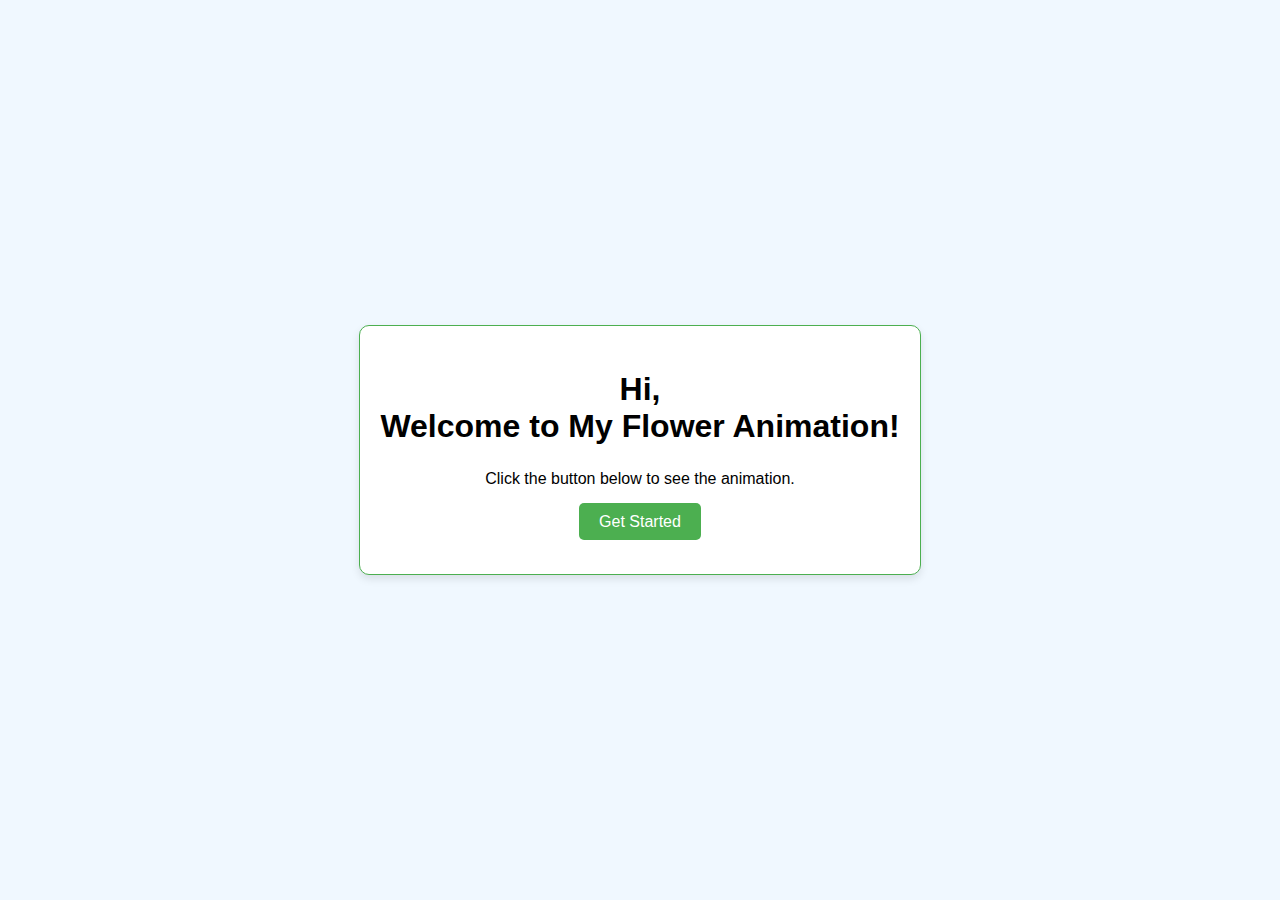
<file: index.html>
<!DOCTYPE html>
<html lang="en">
<head>
    <meta charset="UTF-8">
    <meta name="viewport" content="width=device-width, initial-scale=1.0">
    <title>Welcome</title>
    <link rel="stylesheet" href="flower.css"> <!-- Link to your CSS file -->
</head>
<body>
    <div class="welcome-container">
      <div style="margin-top: 25px; margin-bottom: 25px;">
        <h1 style="margin-top: 25px; margin-bottom: 25px;">Hi,<br/>Welcome to My Flower Animation!</h1>
        <p style="margin-top: 25px; margin-bottom: 25px;">Click the button below to see the animation.</p>
      </div>
        <a href="flower.html" style="margin-top: 25px; margin-bottom: 25px;" class="start-button">Get Started</a>
    </div>
</body>
</html>
</file>
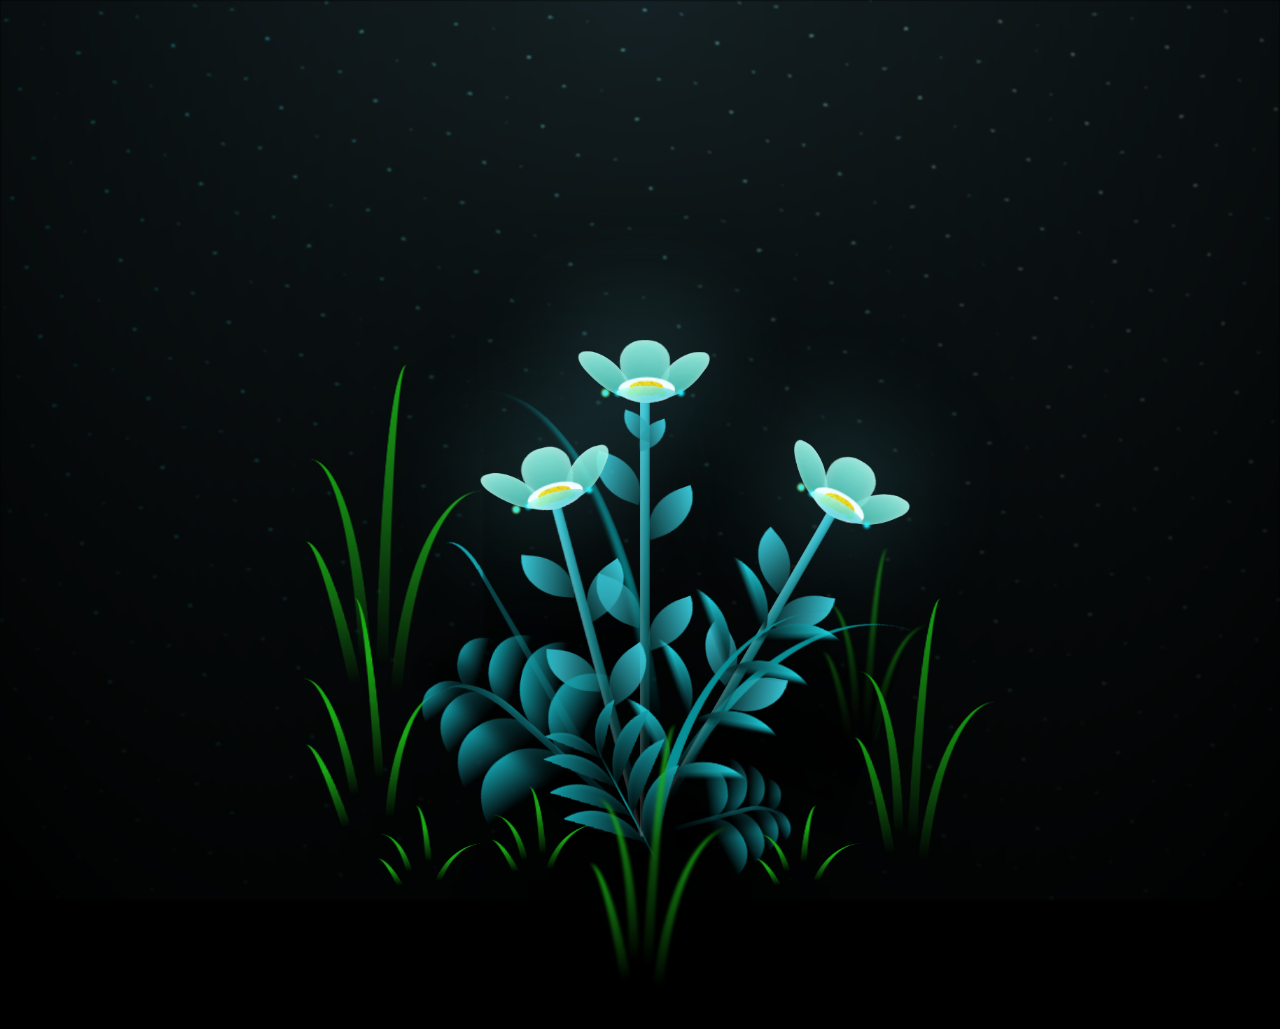
<file: flower.html>
<!DOCTYPE html>
<html lang="en">
<head>
    <meta charset="UTF-8">
    <meta http-equiv="X-UA-Compatible" content="IE=edge">
    <meta name="viewport" content="width=device-width, initial-scale=1.0">
    <link rel="stylesheet" href="style.css">
    <script src="main.js" type="text/javascript"></script><title>Flowers</title>
</head>
    
  
<body class="not-loaded">
  <div class="night"></div>
  <div class="flowers">
    <div class="flower flower--1">
      <div class="flower__leafs flower__leafs--1">
        <div class="flower__leaf flower__leaf--1"></div>
        <div class="flower__leaf flower__leaf--2"></div>
        <div class="flower__leaf flower__leaf--3"></div>
        <div class="flower__leaf flower__leaf--4"></div>
        

        <div class="flower__white-circle"></div>

        <div class="flower__light flower__light--1"></div>
        <div class="flower__light flower__light--2"></div>
        <div class="flower__light flower__light--3"></div>
        <div class="flower__light flower__light--4"></div>
        <div class="flower__light flower__light--5"></div>
        <div class="flower__light flower__light--6"></div>
        <div class="flower__light flower__light--7"></div>
        <div class="flower__light flower__light--8"></div>

      </div>
      <div class="flower__line">
        <div class="flower__line__leaf flower__line__leaf--1"></div>
        <div class="flower__line__leaf flower__line__leaf--2"></div>
        <div class="flower__line__leaf flower__line__leaf--3"></div>
        <div class="flower__line__leaf flower__line__leaf--4"></div>
        <div class="flower__line__leaf flower__line__leaf--5"></div>
        <div class="flower__line__leaf flower__line__leaf--6"></div>
      </div>
    </div>

    <div class="flower flower--2">
      <div class="flower__leafs flower__leafs--2">
        <div class="flower__leaf flower__leaf--1"></div>
        <div class="flower__leaf flower__leaf--2"></div>
        <div class="flower__leaf flower__leaf--3"></div>
        <div class="flower__leaf flower__leaf--4"></div>
        <div class="flower__white-circle"></div>

        <div class="flower__light flower__light--1"></div>
        <div class="flower__light flower__light--2"></div>
        <div class="flower__light flower__light--3"></div>
        <div class="flower__light flower__light--4"></div>
        <div class="flower__light flower__light--5"></div>
        <div class="flower__light flower__light--6"></div>
        <div class="flower__light flower__light--7"></div>
        <div class="flower__light flower__light--8"></div>

      </div>
      <div class="flower__line">
        <div class="flower__line__leaf flower__line__leaf--1"></div>
        <div class="flower__line__leaf flower__line__leaf--2"></div>
        <div class="flower__line__leaf flower__line__leaf--3"></div>
        <div class="flower__line__leaf flower__line__leaf--4"></div>
      </div>
    </div>

    <div class="flower flower--3">
      <div class="flower__leafs flower__leafs--3">
        <div class="flower__leaf flower__leaf--1"></div>
        <div class="flower__leaf flower__leaf--2"></div>
        <div class="flower__leaf flower__leaf--3"></div>
        <div class="flower__leaf flower__leaf--4"></div>
        <div class="flower__white-circle"></div>

        <div class="flower__light flower__light--1"></div>
        <div class="flower__light flower__light--2"></div>
        <div class="flower__light flower__light--3"></div>
        <div class="flower__light flower__light--4"></div>
        <div class="flower__light flower__light--5"></div>
        <div class="flower__light flower__light--6"></div>
        <div class="flower__light flower__light--7"></div>
        <div class="flower__light flower__light--8"></div>

      </div>
      <div class="flower__line">
        <div class="flower__line__leaf flower__line__leaf--1"></div>
        <div class="flower__line__leaf flower__line__leaf--2"></div>
        <div class="flower__line__leaf flower__line__leaf--3"></div>
        <div class="flower__line__leaf flower__line__leaf--4"></div>
      </div>
    </div>

    <div class="grow-ans" style="--d:1.2s">
      <div class="flower__g-long">
        <div class="flower__g-long__top"></div>
        <div class="flower__g-long__bottom"></div>
      </div>
    </div>

    <div class="growing-grass">
      <div class="flower__grass flower__grass--1">
        <div class="flower__grass--top"></div>
        <div class="flower__grass--bottom"></div>
        <div class="flower__grass__leaf flower__grass__leaf--1"></div>
        <div class="flower__grass__leaf flower__grass__leaf--2"></div>
        <div class="flower__grass__leaf flower__grass__leaf--3"></div>
        <div class="flower__grass__leaf flower__grass__leaf--4"></div>
        <div class="flower__grass__leaf flower__grass__leaf--5"></div>
        <div class="flower__grass__leaf flower__grass__leaf--6"></div>
        <div class="flower__grass__leaf flower__grass__leaf--7"></div>
        <div class="flower__grass__leaf flower__grass__leaf--8"></div>
        <div class="flower__grass__overlay"></div>
      </div>
    </div>

    <div class="growing-grass">
      <div class="flower__grass flower__grass--2">
        <div class="flower__grass--top"></div>
        <div class="flower__grass--bottom"></div>
        <div class="flower__grass__leaf flower__grass__leaf--1"></div>
        <div class="flower__grass__leaf flower__grass__leaf--2"></div>
        <div class="flower__grass__leaf flower__grass__leaf--3"></div>
        <div class="flower__grass__leaf flower__grass__leaf--4"></div>
        <div class="flower__grass__leaf flower__grass__leaf--5"></div>
        <div class="flower__grass__leaf flower__grass__leaf--6"></div>
        <div class="flower__grass__leaf flower__grass__leaf--7"></div>
        <div class="flower__grass__leaf flower__grass__leaf--8"></div>
        <div class="flower__grass__overlay"></div>
      </div>
    </div>

    <div class="grow-ans" style="--d:2.4s">
      <div class="flower__g-right flower__g-right--1">
        <div class="leaf"></div>
      </div>
    </div>

    <div class="grow-ans" style="--d:2.8s">
      <div class="flower__g-right flower__g-right--2">
        <div class="leaf"></div>
      </div>
    </div>

    <div class="grow-ans" style="--d:2.8s">
      <div class="flower__g-front">
        <div class="flower__g-front__leaf-wrapper flower__g-front__leaf-wrapper--1">
          <div class="flower__g-front__leaf"></div>
        </div>
        <div class="flower__g-front__leaf-wrapper flower__g-front__leaf-wrapper--2">
          <div class="flower__g-front__leaf"></div>
        </div>
        <div class="flower__g-front__leaf-wrapper flower__g-front__leaf-wrapper--3">
          <div class="flower__g-front__leaf"></div>
        </div>
        <div class="flower__g-front__leaf-wrapper flower__g-front__leaf-wrapper--4">
          <div class="flower__g-front__leaf"></div>
        </div>
        <div class="flower__g-front__leaf-wrapper flower__g-front__leaf-wrapper--5">
          <div class="flower__g-front__leaf"></div>
        </div>
        <div class="flower__g-front__leaf-wrapper flower__g-front__leaf-wrapper--6">
          <div class="flower__g-front__leaf"></div>
        </div>
        <div class="flower__g-front__leaf-wrapper flower__g-front__leaf-wrapper--7">
          <div class="flower__g-front__leaf"></div>
        </div>
        <div class="flower__g-front__leaf-wrapper flower__g-front__leaf-wrapper--8">
          <div class="flower__g-front__leaf"></div>
        </div>
        <div class="flower__g-front__line"></div>
      </div>
    </div>

    <div class="grow-ans" style="--d:3.2s">
      <div class="flower__g-fr">
        <div class="leaf"></div>
        <div class="flower__g-fr__leaf flower__g-fr__leaf--1"></div>
        <div class="flower__g-fr__leaf flower__g-fr__leaf--2"></div>
        <div class="flower__g-fr__leaf flower__g-fr__leaf--3"></div>
        <div class="flower__g-fr__leaf flower__g-fr__leaf--4"></div>
        <div class="flower__g-fr__leaf flower__g-fr__leaf--5"></div>
        <div class="flower__g-fr__leaf flower__g-fr__leaf--6"></div>
        <div class="flower__g-fr__leaf flower__g-fr__leaf--7"></div>
        <div class="flower__g-fr__leaf flower__g-fr__leaf--8"></div>
      </div>
    </div>

    <div class="long-g long-g--0">
      <div class="grow-ans" style="--d:3s">
        <div class="leaf leaf--0"></div>
      </div>
      <div class="grow-ans" style="--d:2.2s">
        <div class="leaf leaf--1"></div>
      </div>
      <div class="grow-ans" style="--d:3.4s">
        <div class="leaf leaf--2"></div>
      </div>
      <div class="grow-ans" style="--d:3.6s">
        <div class="leaf leaf--3"></div>
      </div>
    </div>

    <div class="long-g long-g--1">
      <div class="grow-ans" style="--d:3.6s">
        <div class="leaf leaf--0"></div>
      </div>
      <div class="grow-ans" style="--d:3.8s">
        <div class="leaf leaf--1"></div>
      </div>
      <div class="grow-ans" style="--d:4s">
        <div class="leaf leaf--2"></div>
      </div>
      <div class="grow-ans" style="--d:4.2s">
        <div class="leaf leaf--3"></div>
      </div>
    </div>

    <div class="long-g long-g--2">
      <div class="grow-ans" style="--d:4s">
        <div class="leaf leaf--0"></div>
      </div>
      <div class="grow-ans" style="--d:4.2s">
        <div class="leaf leaf--1"></div>
      </div>
      <div class="grow-ans" style="--d:4.4s">
        <div class="leaf leaf--2"></div>
      </div>
      <div class="grow-ans" style="--d:4.6s">
        <div class="leaf leaf--3"></div>
      </div>
    </div>

    <div class="long-g long-g--3">
      <div class="grow-ans" style="--d:4s">
        <div class="leaf leaf--0"></div>
      </div>
      <div class="grow-ans" style="--d:4.2s">
        <div class="leaf leaf--1"></div>
      </div>
      <div class="grow-ans" style="--d:3s">
        <div class="leaf leaf--2"></div>
      </div>
      <div class="grow-ans" style="--d:3.6s">
        <div class="leaf leaf--3"></div>
      </div>
    </div>

    <div class="long-g long-g--4">
      <div class="grow-ans" style="--d:4s">
        <div class="leaf leaf--0"></div>
      </div>
      <div class="grow-ans" style="--d:4.2s">
        <div class="leaf leaf--1"></div>
      </div>
      <div class="grow-ans" style="--d:3s">
        <div class="leaf leaf--2"></div>
      </div>
      <div class="grow-ans" style="--d:3.6s">
        <div class="leaf leaf--3"></div>
      </div>
    </div>

    <div class="long-g long-g--5">
      <div class="grow-ans" style="--d:4s">
        <div class="leaf leaf--0"></div>
      </div>
      <div class="grow-ans" style="--d:4.2s">
        <div class="leaf leaf--1"></div>
      </div>
      <div class="grow-ans" style="--d:3s">
        <div class="leaf leaf--2"></div>
      </div>
      <div class="grow-ans" style="--d:3.6s">
        <div class="leaf leaf--3"></div>
      </div>
    </div>

    <div class="long-g long-g--6">
      <div class="grow-ans" style="--d:4.2s">
        <div class="leaf leaf--0"></div>
      </div>
      <div class="grow-ans" style="--d:4.4s">
        <div class="leaf leaf--1"></div>
      </div>
      <div class="grow-ans" style="--d:4.6s">
        <div class="leaf leaf--2"></div>
      </div>
      <div class="grow-ans" style="--d:4.8s">
        <div class="leaf leaf--3"></div>
      </div>
    </div>

    <div class="long-g long-g--7">
      <div class="grow-ans" style="--d:3s">
        <div class="leaf leaf--0"></div>
      </div>
      <div class="grow-ans" style="--d:3.2s">
        <div class="leaf leaf--1"></div>
      </div>
      <div class="grow-ans" style="--d:3.5s">
        <div class="leaf leaf--2"></div>
      </div>
      <div class="grow-ans" style="--d:3.6s">
        <div class="leaf leaf--3"></div>
      </div>
    </div>
  </div>
  <script src="main.js"></script>
</body>

</html>
</html>
</file>
<file: flower.css>
* {
    margin: 0;
    padding: 0;
    box-sizing: border-box;
}

body {
    display: flex;
    justify-content: center;
    align-items: center;
    height: 100vh;
    background-color: #f0f8ff;
    font-family: Arial, sans-serif;
    text-align: center;
}

.welcome-container {
    border: 1px solid #4CAF50;
    padding: 20px;
    border-radius: 10px;
    background-color: white;
    box-shadow: 0 4px 8px rgba(0, 0, 0, 0.1);
    height: 250px;
}

.start-button {
    padding: 10px 20px;
    background-color: #4CAF50;
    color: white;
    text-decoration: none;
    border-radius: 5px;
    margin-bottom: 10px;
}

.start-button:hover {
    background-color: #45a049;
}
</file>
<file: style.css>
*,
*::after,
*::before {
  padding: 0;
  margin: 0;
  box-sizing: border-box;
}

:root {
  --dark-color: #000;
}

body {
  display: flex;
  align-items: flex-end;
  justify-content: center;
  min-height: 100vh;
  background-color: var(--dark-color);
  overflow: hidden;
  perspective: 1000px;
}

.night {
  position: fixed;
  left: 50%;
  top: 0;
  transform: translateX(-50%);
  width: 100%;
  height: 100%;
  filter: blur(0.1vmin);
  background-image: radial-gradient(ellipse at top, transparent 0%, var(--dark-color)), radial-gradient(ellipse at bottom, var(--dark-color), rgba(145, 233, 255, 0.2)), repeating-linear-gradient(220deg, black 0px, black 19px, transparent 19px, transparent 22px), repeating-linear-gradient(189deg, black 0px, black 19px, transparent 19px, transparent 22px), repeating-linear-gradient(148deg, black 0px, black 19px, transparent 19px, transparent 22px), linear-gradient(90deg, #00fffa, #f0f0f0);
}

.flowers {
  position: relative;
  transform: scale(0.7);
}

.flower {
  position: absolute;
  bottom: 10vmin;
  transform-origin: bottom center;
  z-index: 10;
  --fl-speed: 0.8s;
}
.flower--1 {
  animation: moving-flower-1 4s linear infinite;
}
.flower--1 .flower__line {
  height: 70vmin;
  animation-delay: 0.3s;
}
.flower--1 .flower__line__leaf--1 {
  animation: blooming-leaf-right var(--fl-speed) 1.6s backwards;
}
.flower--1 .flower__line__leaf--2 {
  animation: blooming-leaf-right var(--fl-speed) 1.4s backwards;
}
.flower--1 .flower__line__leaf--3 {
  animation: blooming-leaf-left var(--fl-speed) 1.2s backwards;
}
.flower--1 .flower__line__leaf--4 {
  animation: blooming-leaf-left var(--fl-speed) 1s backwards;
}
.flower--1 .flower__line__leaf--5 {
  animation: blooming-leaf-right var(--fl-speed) 1.8s backwards;
}
.flower--1 .flower__line__leaf--6 {
  animation: blooming-leaf-left var(--fl-speed) 2s backwards;
}
.flower--2 {
  left: 50%;
  transform: rotate(30deg);
  animation: moving-flower-2 4s linear infinite;
}
.flower--2 .flower__line {
  height: 60vmin;
  animation-delay: 0.8s;
}
.flower--2 .flower__line__leaf--1 {
  animation: blooming-leaf-right var(--fl-speed) 1.9s backwards;
}
.flower--2 .flower__line__leaf--2 {
  animation: blooming-leaf-right var(--fl-speed) 1.7s backwards;
}
.flower--2 .flower__line__leaf--3 {
  animation: blooming-leaf-left var(--fl-speed) 1.5s backwards;
}
.flower--2 .flower__line__leaf--4 {
  animation: blooming-leaf-left var(--fl-speed) 1.3s backwards;
}
.flower--3 {
  left: 50%;
  transform: rotate(-15deg);
  animation: moving-flower-3 4s linear infinite;
}
.flower--3 .flower__line {
  animation-delay: 0.9s;
}
.flower--3 .flower__line__leaf--1 {
  animation: blooming-leaf-right var(--fl-speed) 2.5s backwards;
}
.flower--3 .flower__line__leaf--2 {
  animation: blooming-leaf-right var(--fl-speed) 2.3s backwards;
}
.flower--3 .flower__line__leaf--3 {
  animation: blooming-leaf-left var(--fl-speed) 2.1s backwards;
}
.flower--3 .flower__line__leaf--4 {
  animation: blooming-leaf-left var(--fl-speed) 1.9s backwards;
}
.flower__leafs {
  position: relative;
  animation: blooming-flower 2s backwards;
}
.flower__leafs--1 {
  animation-delay: 1.1s;
}
.flower__leafs--2 {
  animation-delay: 1.4s;
}
.flower__leafs--3 {
  animation-delay: 1.7s;
}
.flower__leafs::after {
  content: "";
  position: absolute;
  left: 0;
  top: 0;
  transform: translate(-50%, -100%);
  width: 8vmin;
  height: 8vmin;
  background-color: #6bf0ff;
  filter: blur(10vmin);
}
.flower__leaf {
  position: absolute;
  bottom: 0;
  left: 50%;
  width: 8vmin;
  height: 11vmin;
  border-radius: 51% 49% 47% 53%/44% 45% 55% 69%;
  background-color: #65e6cc;
  background-image: linear-gradient(to top, #40bbab, #a7ffee);
  transform-origin: bottom center;
  opacity: 0.9;
  box-shadow: inset 0 0 2vmin rgba(255, 255, 255, 0.5);
}
.flower__leaf--1 {
  transform: translate(-10%, 1%) rotateY(40deg) rotateX(-50deg);
}
.flower__leaf--2 {
  transform: translate(-50%, -4%) rotateX(40deg);
}
.flower__leaf--3 {
  transform: translate(-90%, 0%) rotateY(45deg) rotateX(50deg);
}
.flower__leaf--4 {
  width: 8vmin;
  height: 8vmin;
  transform-origin: bottom left;
  border-radius: 4vmin 10vmin 4vmin 4vmin;
  transform: translate(0%, 18%) rotateX(70deg) rotate(-43deg);
  background-image: linear-gradient(to top, #39c6d6, #a7ffee);
  z-index: 1;
  opacity: 0.8;
}
.flower__white-circle {
  position: absolute;
  left: -3.5vmin;
  top: -3vmin;
  width: 9vmin;
  height: 4vmin;
  border-radius: 50%;
  background-color: #fff;
}
.flower__white-circle::after {
  content: "";
  position: absolute;
  left: 50%;
  top: 45%;
  transform: translate(-50%, -50%);
  width: 60%;
  height: 60%;
  border-radius: inherit;
  background-image: repeating-linear-gradient(135deg, rgba(0, 0, 0, 0.03) 0px, rgba(0, 0, 0, 0.03) 1px, transparent 1px, transparent 12px), repeating-linear-gradient(45deg, rgba(0, 0, 0, 0.03) 0px, rgba(0, 0, 0, 0.03) 1px, transparent 1px, transparent 12px), repeating-linear-gradient(67.5deg, rgba(0, 0, 0, 0.03) 0px, rgba(0, 0, 0, 0.03) 1px, transparent 1px, transparent 12px), repeating-linear-gradient(135deg, rgba(0, 0, 0, 0.03) 0px, rgba(0, 0, 0, 0.03) 1px, transparent 1px, transparent 12px), repeating-linear-gradient(45deg, rgba(0, 0, 0, 0.03) 0px, rgba(0, 0, 0, 0.03) 1px, transparent 1px, transparent 12px), repeating-linear-gradient(112.5deg, rgba(0, 0, 0, 0.03) 0px, rgba(0, 0, 0, 0.03) 1px, transparent 1px, transparent 12px), repeating-linear-gradient(112.5deg, rgba(0, 0, 0, 0.03) 0px, rgba(0, 0, 0, 0.03) 1px, transparent 1px, transparent 12px), repeating-linear-gradient(45deg, rgba(0, 0, 0, 0.03) 0px, rgba(0, 0, 0, 0.03) 1px, transparent 1px, transparent 12px), repeating-linear-gradient(22.5deg, rgba(0, 0, 0, 0.03) 0px, rgba(0, 0, 0, 0.03) 1px, transparent 1px, transparent 12px), repeating-linear-gradient(45deg, rgba(0, 0, 0, 0.03) 0px, rgba(0, 0, 0, 0.03) 1px, transparent 1px, transparent 12px), repeating-linear-gradient(22.5deg, rgba(0, 0, 0, 0.03) 0px, rgba(0, 0, 0, 0.03) 1px, transparent 1px, transparent 12px), repeating-linear-gradient(135deg, rgba(0, 0, 0, 0.03) 0px, rgba(0, 0, 0, 0.03) 1px, transparent 1px, transparent 12px), repeating-linear-gradient(157.5deg, rgba(0, 0, 0, 0.03) 0px, rgba(0, 0, 0, 0.03) 1px, transparent 1px, transparent 12px), repeating-linear-gradient(67.5deg, rgba(0, 0, 0, 0.03) 0px, rgba(0, 0, 0, 0.03) 1px, transparent 1px, transparent 12px), repeating-linear-gradient(67.5deg, rgba(0, 0, 0, 0.03) 0px, rgba(0, 0, 0, 0.03) 1px, transparent 1px, transparent 12px), linear-gradient(90deg, #ffeb12, #ffce00);
}
.flower__line {
  height: 55vmin;
  width: 1.5vmin;
  background-image: linear-gradient(to left, rgba(0, 0, 0, 0.2), transparent, rgba(255, 255, 255, 0.2)), linear-gradient(to top, transparent 10%, #14757a, #39c6d6);
  box-shadow: inset 0 0 2px rgba(0, 0, 0, 0.5);
  animation: grow-flower-tree 4s backwards;
}
.flower__line__leaf {
  --w: 7vmin;
  --h: calc(var(--w) + 2vmin);
  position: absolute;
  top: 20%;
  left: 90%;
  width: var(--w);
  height: var(--h);
  border-top-right-radius: var(--h);
  border-bottom-left-radius: var(--h);
  background-image: linear-gradient(to top, rgba(20, 117, 122, 0.4), #39c6d6);
}
.flower__line__leaf--1 {
  transform: rotate(70deg) rotateY(30deg);
}
.flower__line__leaf--2 {
  top: 45%;
  transform: rotate(70deg) rotateY(30deg);
}
.flower__line__leaf--3, .flower__line__leaf--4, .flower__line__leaf--6 {
  border-top-right-radius: 0;
  border-bottom-left-radius: 0;
  border-top-left-radius: var(--h);
  border-bottom-right-radius: var(--h);
  left: -460%;
  top: 12%;
  transform: rotate(-70deg) rotateY(30deg);
}
.flower__line__leaf--4 {
  top: 40%;
}
.flower__line__leaf--5 {
  top: 0;
  transform-origin: left;
  transform: rotate(70deg) rotateY(30deg) scale(0.6);
}
.flower__line__leaf--6 {
  top: -2%;
  left: -450%;
  transform-origin: right;
  transform: rotate(-70deg) rotateY(30deg) scale(0.6);
}
.flower__light {
  position: absolute;
  bottom: 0vmin;
  width: 1vmin;
  height: 1vmin;
  background-color: #fffb00;
  border-radius: 50%;
  filter: blur(0.2vmin);
  animation: light-ans 4s linear infinite backwards;
}
.flower__light:nth-child(odd) {
  background-color: #23f0ff;
}
.flower__light--1 {
  left: -2vmin;
  animation-delay: 1s;
}
.flower__light--2 {
  left: 3vmin;
  animation-delay: 0.5s;
}
.flower__light--3 {
  left: -6vmin;
  animation-delay: 0.3s;
}
.flower__light--4 {
  left: 6vmin;
  animation-delay: 0.9s;
}
.flower__light--5 {
  left: -1vmin;
  animation-delay: 1.5s;
}
.flower__light--6 {
  left: -4vmin;
  animation-delay: 3s;
}
.flower__light--7 {
  left: 3vmin;
  animation-delay: 2s;
}
.flower__light--8 {
  left: -6vmin;
  animation-delay: 3.5s;
}
.flower__grass {
  --c: #159faa;
  --line-w: 1.5vmin;
  position: absolute;
  bottom: 12vmin;
  left: -7vmin;
  display: flex;
  flex-direction: column;
  align-items: flex-end;
  z-index: 20;
  transform-origin: bottom center;
  transform: rotate(-48deg) rotateY(40deg);
}
.flower__grass--1 {
  animation: moving-grass 2s linear infinite;
}
.flower__grass--2 {
  left: 2vmin;
  bottom: 10vmin;
  transform: scale(0.5) rotate(75deg) rotateX(10deg) rotateY(-200deg);
  opacity: 0.8;
  z-index: 0;
  animation: moving-grass--2 1.5s linear infinite;
}
.flower__grass--top {
  width: 7vmin;
  height: 10vmin;
  border-top-right-radius: 100%;
  border-right: var(--line-w) solid var(--c);
  transform-origin: bottom center;
  transform: rotate(-2deg);
}
.flower__grass--bottom {
  margin-top: -2px;
  width: var(--line-w);
  height: 25vmin;
  background-image: linear-gradient(to top, transparent, var(--c));
}
.flower__grass__leaf {
  --size: 10vmin;
  position: absolute;
  width: calc(var(--size) * 2.1);
  height: var(--size);
  border-top-left-radius: var(--size);
  border-top-right-radius: var(--size);
  background-image: linear-gradient(to top, transparent, transparent 30%, var(--c));
  z-index: 100;
}
.flower__grass__leaf--1 {
  top: -6%;
  left: 30%;
  --size: 6vmin;
  transform: rotate(-20deg);
  animation: growing-grass-ans--1 2s 2.6s backwards;
}
@keyframes growing-grass-ans--1 {
  0% {
    transform-origin: bottom left;
    transform: rotate(-20deg) scale(0);
  }
}
.flower__grass__leaf--2 {
  top: -5%;
  left: -110%;
  --size: 6vmin;
  transform: rotate(10deg);
  animation: growing-grass-ans--2 2s 2.4s linear backwards;
}
@keyframes growing-grass-ans--2 {
  0% {
    transform-origin: bottom right;
    transform: rotate(10deg) scale(0);
  }
}
.flower__grass__leaf--3 {
  top: 5%;
  left: 60%;
  --size: 8vmin;
  transform: rotate(-18deg) rotateX(-20deg);
  animation: growing-grass-ans--3 2s 2.2s linear backwards;
}
@keyframes growing-grass-ans--3 {
  0% {
    transform-origin: bottom left;
    transform: rotate(-18deg) rotateX(-20deg) scale(0);
  }
}
.flower__grass__leaf--4 {
  top: 6%;
  left: -135%;
  --size: 8vmin;
  transform: rotate(2deg);
  animation: growing-grass-ans--4 2s 2s linear backwards;
}
@keyframes growing-grass-ans--4 {
  0% {
    transform-origin: bottom right;
    transform: rotate(2deg) scale(0);
  }
}
.flower__grass__leaf--5 {
  top: 20%;
  left: 60%;
  --size: 10vmin;
  transform: rotate(-24deg) rotateX(-20deg);
  animation: growing-grass-ans--5 2s 1.8s linear backwards;
}
@keyframes growing-grass-ans--5 {
  0% {
    transform-origin: bottom left;
    transform: rotate(-24deg) rotateX(-20deg) scale(0);
  }
}
.flower__grass__leaf--6 {
  top: 22%;
  left: -180%;
  --size: 10vmin;
  transform: rotate(10deg);
  animation: growing-grass-ans--6 2s 1.6s linear backwards;
}
@keyframes growing-grass-ans--6 {
  0% {
    transform-origin: bottom right;
    transform: rotate(10deg) scale(0);
  }
}
.flower__grass__leaf--7 {
  top: 39%;
  left: 70%;
  --size: 10vmin;
  transform: rotate(-10deg);
  animation: growing-grass-ans--7 2s 1.4s linear backwards;
}
@keyframes growing-grass-ans--7 {
  0% {
    transform-origin: bottom left;
    transform: rotate(-10deg) scale(0);
  }
}
.flower__grass__leaf--8 {
  top: 40%;
  left: -215%;
  --size: 11vmin;
  transform: rotate(10deg);
  animation: growing-grass-ans--8 2s 1.2s linear backwards;
}
@keyframes growing-grass-ans--8 {
  0% {
    transform-origin: bottom right;
    transform: rotate(10deg) scale(0);
  }
}
.flower__grass__overlay {
  position: absolute;
  top: -10%;
  right: 0%;
  width: 100%;
  height: 100%;
  background-color: rgba(0, 0, 0, 0.6);
  filter: blur(1.5vmin);
  z-index: 100;
}
.flower__g-long {
  --w: 2vmin;
  --h: 6vmin;
  --c: #159faa;
  position: absolute;
  bottom: 10vmin;
  left: -3vmin;
  transform-origin: bottom center;
  transform: rotate(-30deg) rotateY(-20deg);
  display: flex;
  flex-direction: column;
  align-items: flex-end;
  animation: flower-g-long-ans 3s linear infinite;
}
@keyframes flower-g-long-ans {
  0%, 100% {
    transform: rotate(-30deg) rotateY(-20deg);
  }
  50% {
    transform: rotate(-32deg) rotateY(-20deg);
  }
}
.flower__g-long__top {
  top: calc(var(--h) * -1);
  width: calc(var(--w) + 1vmin);
  height: var(--h);
  border-top-right-radius: 100%;
  border-right: 0.7vmin solid var(--c);
  transform: translate(-0.7vmin, 1vmin);
}
.flower__g-long__bottom {
  width: var(--w);
  height: 50vmin;
  transform-origin: bottom center;
  background-image: linear-gradient(to top, transparent 30%, var(--c));
  box-shadow: inset 0 0 2px rgba(0, 0, 0, 0.5);
  clip-path: polygon(35% 0, 65% 1%, 100% 100%, 0% 100%);
}
.flower__g-right {
  position: absolute;
  bottom: 6vmin;
  left: -2vmin;
  transform-origin: bottom left;
  transform: rotate(20deg);
}
.flower__g-right .leaf {
  width: 30vmin;
  height: 50vmin;
  border-top-left-radius: 100%;
  border-left: 2vmin solid #079097;
  background-image: linear-gradient(to bottom, transparent, var(--dark-color) 60%);
  mask-image: linear-gradient(to top, transparent 30%, #079097 60%);
}
.flower__g-right--1 {
  animation: flower-g-right-ans 2.5s linear infinite;
}
.flower__g-right--2 {
  left: 5vmin;
  transform: rotateY(-180deg);
  animation: flower-g-right-ans--2 3s linear infinite;
}
.flower__g-right--2 .leaf {
  height: 75vmin;
  filter: blur(0.3vmin);
  opacity: 0.8;
}
@keyframes flower-g-right-ans {
  0%, 100% {
    transform: rotate(20deg);
  }
  50% {
    transform: rotate(24deg) rotateX(-20deg);
  }
}
@keyframes flower-g-right-ans--2 {
  0%, 100% {
    transform: rotateY(-180deg) rotate(0deg) rotateX(-20deg);
  }
  50% {
    transform: rotateY(-180deg) rotate(6deg) rotateX(-20deg);
  }
}
.flower__g-front {
  position: absolute;
  bottom: 6vmin;
  left: 2.5vmin;
  z-index: 100;
  transform-origin: bottom center;
  transform: rotate(-28deg) rotateY(30deg) scale(1.04);
  animation: flower__g-front-ans 2s linear infinite;
}
@keyframes flower__g-front-ans {
  0%, 100% {
    transform: rotate(-28deg) rotateY(30deg) scale(1.04);
  }
  50% {
    transform: rotate(-35deg) rotateY(40deg) scale(1.04);
  }
}
.flower__g-front__line {
  width: 0.3vmin;
  height: 20vmin;
  background-image: linear-gradient(to top, transparent, #079097, transparent 100%);
  position: relative;
}
.flower__g-front__leaf-wrapper {
  position: absolute;
  top: 0;
  left: 0;
  transform-origin: bottom left;
  transform: rotate(10deg);
}
.flower__g-front__leaf-wrapper:nth-child(even) {
  left: 0vmin;
  transform: rotateY(-180deg) rotate(5deg);
  animation: flower__g-front__leaf-left-ans 1s ease-in backwards;
}
.flower__g-front__leaf-wrapper:nth-child(odd) {
  animation: flower__g-front__leaf-ans 1s ease-in backwards;
}
.flower__g-front__leaf-wrapper--1 {
  top: -8vmin;
  transform: scale(0.7);
  animation: flower__g-front__leaf-ans 1s 5.5s ease-in backwards !important;
}
.flower__g-front__leaf-wrapper--2 {
  top: -8vmin;
  transform: rotateY(-180deg) scale(0.7) !important;
  animation: flower__g-front__leaf-left-ans-2 1s 4.6s ease-in backwards !important;
}
.flower__g-front__leaf-wrapper--3 {
  top: -3vmin;
  animation: flower__g-front__leaf-ans 1s 4.6s ease-in backwards;
}
.flower__g-front__leaf-wrapper--4 {
  top: -3vmin;
  transform: rotateY(-180deg) scale(0.9) !important;
  animation: flower__g-front__leaf-left-ans-2 1s 4.6s ease-in backwards !important;
}
@keyframes flower__g-front__leaf-left-ans-2 {
  0% {
    transform: rotateY(-180deg) scale(0);
  }
}
.flower__g-front__leaf-wrapper--5, .flower__g-front__leaf-wrapper--6 {
  top: 2vmin;
}
.flower__g-front__leaf-wrapper--7, .flower__g-front__leaf-wrapper--8 {
  top: 6.5vmin;
}
.flower__g-front__leaf-wrapper--2 {
  animation-delay: 5.2s !important;
}
.flower__g-front__leaf-wrapper--3 {
  animation-delay: 4.9s !important;
}
.flower__g-front__leaf-wrapper--5 {
  animation-delay: 4.3s !important;
}
.flower__g-front__leaf-wrapper--6 {
  animation-delay: 4.1s !important;
}
.flower__g-front__leaf-wrapper--7 {
  animation-delay: 3.8s !important;
}
.flower__g-front__leaf-wrapper--8 {
  animation-delay: 3.5s !important;
}
@keyframes flower__g-front__leaf-ans {
  0% {
    transform: rotate(10deg) scale(0);
  }
}
@keyframes flower__g-front__leaf-left-ans {
  0% {
    transform: rotateY(-180deg) rotate(5deg) scale(0);
  }
}
.flower__g-front__leaf {
  width: 10vmin;
  height: 10vmin;
  border-radius: 100% 0% 0% 100%/100% 100% 0% 0%;
  box-shadow: inset 0 2px 1vmin rgba(44, 238, 252, 0.2);
  background-image: linear-gradient(to bottom left, transparent, var(--dark-color)), linear-gradient(to bottom right, #159faa 50%, transparent 50%, transparent);
  -webkit-mask-image: linear-gradient(to bottom right, #159faa 50%, transparent 50%, transparent);
  mask-image: linear-gradient(to bottom right, #159faa 50%, transparent 50%, transparent);
}
.flower__g-fr {
  position: absolute;
  bottom: -4vmin;
  left: vmin;
  transform-origin: bottom left;
  z-index: 10;
  animation: flower__g-fr-ans 2s linear infinite;
}
@keyframes flower__g-fr-ans {
  0%, 100% {
    transform: rotate(2deg);
  }
  50% {
    transform: rotate(4deg);
  }
}
.flower__g-fr .leaf {
  width: 30vmin;
  height: 50vmin;
  border-top-left-radius: 100%;
  border-left: 2vmin solid #079097;
  mask-image: linear-gradient(to top, transparent 25%, #079097 50%);
  position: relative;
  z-index: 1;
}
.flower__g-fr__leaf {
  position: absolute;
  top: 0;
  left: 0;
  width: 10vmin;
  height: 10vmin;
  border-radius: 100% 0% 0% 100%/100% 100% 0% 0%;
  box-shadow: inset 0 2px 1vmin rgba(44, 238, 252, 0.2);
  background-image: linear-gradient(to bottom left, transparent, var(--dark-color) 98%), linear-gradient(to bottom right, #23f0ff 45%, transparent 50%, transparent);
  mask-image: linear-gradient(135deg, #159faa 40%, transparent 50%, transparent);
}
.flower__g-fr__leaf--1 {
  left: 20vmin;
  transform: rotate(45deg);
  animation: flower__g-fr-leaft-ans-1 0.5s 5.2s linear backwards;
}
@keyframes flower__g-fr-leaft-ans-1 {
  0% {
    transform-origin: left;
    transform: rotate(45deg) scale(0);
  }
}
.flower__g-fr__leaf--2 {
  left: 12vmin;
  top: -7vmin;
  transform: rotate(25deg) rotateY(-180deg);
  animation: flower__g-fr-leaft-ans-6 0.5s 5s linear backwards;
}
.flower__g-fr__leaf--3 {
  left: 15vmin;
  top: 6vmin;
  transform: rotate(55deg);
  animation: flower__g-fr-leaft-ans-5 0.5s 4.8s linear backwards;
}
.flower__g-fr__leaf--4 {
  left: 6vmin;
  top: -2vmin;
  transform: rotate(25deg) rotateY(-180deg);
  animation: flower__g-fr-leaft-ans-6 0.5s 4.6s linear backwards;
}
.flower__g-fr__leaf--5 {
  left: 10vmin;
  top: 14vmin;
  transform: rotate(55deg);
  animation: flower__g-fr-leaft-ans-5 0.5s 4.4s linear backwards;
}
@keyframes flower__g-fr-leaft-ans-5 {
  0% {
    transform-origin: left;
    transform: rotate(55deg) scale(0);
  }
}
.flower__g-fr__leaf--6 {
  left: 0vmin;
  top: 6vmin;
  transform: rotate(25deg) rotateY(-180deg);
  animation: flower__g-fr-leaft-ans-6 0.5s 4.2s linear backwards;
}
@keyframes flower__g-fr-leaft-ans-6 {
  0% {
    transform-origin: right;
    transform: rotate(25deg) rotateY(-180deg) scale(0);
  }
}
.flower__g-fr__leaf--7 {
  left: 5vmin;
  top: 22vmin;
  transform: rotate(45deg);
  animation: flower__g-fr-leaft-ans-7 0.5s 4s linear backwards;
}
@keyframes flower__g-fr-leaft-ans-7 {
  0% {
    transform-origin: left;
    transform: rotate(45deg) scale(0);
  }
}
.flower__g-fr__leaf--8 {
  left: -4vmin;
  top: 15vmin;
  transform: rotate(15deg) rotateY(-180deg);
  animation: flower__g-fr-leaft-ans-8 0.5s 3.8s linear backwards;
}
@keyframes flower__g-fr-leaft-ans-8 {
  0% {
    transform-origin: right;
    transform: rotate(15deg) rotateY(-180deg) scale(0);
  }
}

.long-g {
  position: absolute;
  bottom: 25vmin;
  left: -42vmin;
  transform-origin: bottom left;
}
.long-g--1 {
  bottom: 0vmin;
  transform: scale(0.8) rotate(-5deg);
}
.long-g--1 .leaf {
mask-image: linear-gradient(to top, transparent 40%, #079097 80%) !important;
}
.long-g--1 .leaf--1 {
  --w: 5vmin;
  --h: 60vmin;
  left: -2vmin;
  transform: rotate(3deg) rotateY(-180deg);
}
.long-g--2, .long-g--3 {
  bottom: -3vmin;
  left: -35vmin;
  transform-origin: center;
  transform: scale(0.6) rotateX(60deg);
}
.long-g--2 .leaf, .long-g--3 .leaf {
  mask-image: linear-gradient(to top, transparent 50%, #079097 80%) !important;
}
.long-g--2 .leaf--1, .long-g--3 .leaf--1 {
  left: -1vmin;
  transform: rotateY(-180deg);
}
.long-g--3 {
  left: -17vmin;
  bottom: 0vmin;
}
.long-g--3 .leaf {
  mask-image: linear-gradient(to top, transparent 40%, #079097 80%) !important;
}
.long-g--4 {
  left: 25vmin;
  bottom: -3vmin;
  transform-origin: center;
  transform: scale(0.6) rotateX(60deg);
}
.long-g--4 .leaf {
  mask-image: linear-gradient(to top, transparent 50%, #079097 80%) !important;
}
.long-g--5 {
  left: 42vmin;
  bottom: 0vmin;
  transform: scale(0.8) rotate(2deg);
}
.long-g--6 {
  left: 0vmin;
  bottom: -20vmin;
  z-index: 100;
  filter: blur(0.3vmin);
  transform: scale(0.8) rotate(2deg);
}
.long-g--7 {
  left: 35vmin;
  bottom: 20vmin;
  z-index: -1;
  filter: blur(0.3vmin);
  transform: scale(0.6) rotate(2deg);
  opacity: 0.7;
}
.long-g .leaf {
  --w: 15vmin;
  --h: 40vmin;
  --c: #1aaa15;
  position: absolute;
  bottom: 0;
  width: var(--w);
  height: var(--h);
  border-top-left-radius: 100%;
  border-left: 2vmin solid var(--c);
  mask-image: linear-gradient(to top, transparent 20%, var(--dark-color));
  transform-origin: bottom center;
}
.long-g .leaf--0 {
  left: 2vmin;
  animation: leaf-ans-1 4s linear infinite;
}
.long-g .leaf--1 {
  --w: 5vmin;
  --h: 60vmin;
  animation: leaf-ans-1 4s linear infinite;
}
.long-g .leaf--2 {
  --w: 10vmin;
  --h: 40vmin;
  left: -0.5vmin;
  bottom: 5vmin;
  transform-origin: bottom left;
  transform: rotateY(-180deg);
  animation: leaf-ans-2 3s linear infinite;
}
.long-g .leaf--3 {
  --w: 5vmin;
  --h: 30vmin;
  left: -1vmin;
  bottom: 3.2vmin;
  transform-origin: bottom left;
  transform: rotate(-10deg) rotateY(-180deg);
  animation: leaf-ans-3 3s linear infinite;
}

@keyframes leaf-ans-1 {
  0%, 100% {
    transform: rotate(-5deg) scale(1);
  }
  50% {
    transform: rotate(5deg) scale(1.1);
  }
}
@keyframes leaf-ans-2 {
  0%, 100% {
    transform: rotateY(-180deg) rotate(5deg);
  }
  50% {
    transform: rotateY(-180deg) rotate(0deg) scale(1.1);
  }
}
@keyframes leaf-ans-3 {
  0%, 100% {
    transform: rotate(-10deg) rotateY(-180deg);
  }
  50% {
    transform: rotate(-20deg) rotateY(-180deg);
  }
}
.grow-ans {
  animation: grow-ans 2s var(--d) backwards;
}

@keyframes grow-ans {
  0% {
    transform: scale(0);
    opacity: 0;
  }
}
@keyframes light-ans {
  0% {
    opacity: 0;
    transform: translateY(0vmin);
  }
  25% {
    opacity: 1;
    transform: translateY(-5vmin) translateX(-2vmin);
  }
  50% {
    opacity: 1;
    transform: translateY(-15vmin) translateX(2vmin);
    filter: blur(0.2vmin);
  }
  75% {
    transform: translateY(-20vmin) translateX(-2vmin);
    filter: blur(0.2vmin);
  }
  100% {
    transform: translateY(-30vmin);
    opacity: 0;
    filter: blur(1vmin);
  }
}
@keyframes moving-flower-1 {
  0%, 100% {
    transform: rotate(2deg);
  }
  50% {
    transform: rotate(-2deg);
  }
}
@keyframes moving-flower-2 {
  0%, 100% {
    transform: rotate(18deg);
  }
  50% {
    transform: rotate(14deg);
  }
}
@keyframes moving-flower-3 {
  0%, 100% {
    transform: rotate(-18deg);
  }
  50% {
    transform: rotate(-20deg) rotateY(-10deg);
  }
}
@keyframes blooming-leaf-right {
  0% {
    transform-origin: left;
    transform: rotate(70deg) rotateY(30deg) scale(0);
  }
}
@keyframes blooming-leaf-left {
  0% {
    transform-origin: right;
    transform: rotate(-70deg) rotateY(30deg) scale(0);
  }
}
@keyframes grow-flower-tree {
  0% {
    height: 0;
    border-radius: 1vmin;
  }
}
@keyframes blooming-flower {
  0% {
    transform: scale(0);
  }
}
@keyframes moving-grass {
  0%, 100% {
    transform: rotate(-48deg) rotateY(40deg);
  }
  50% {
    transform: rotate(-50deg) rotateY(40deg);
  }
}
@keyframes moving-grass--2 {
  0%, 100% {
    transform: scale(0.5) rotate(75deg) rotateX(10deg) rotateY(-200deg);
  }
  50% {
    transform: scale(0.5) rotate(79deg) rotateX(10deg) rotateY(-200deg);
  }
}
.growing-grass {
  animation: growing-grass-ans 1s 2s backwards;
}

@keyframes growing-grass-ans {
  0% {
    transform: scale(0);
  }
}
.not-loaded * {
  animation-play-state: paused !important;
}
.welcome-container {
  border: 2px solid #4CAF50;
  padding: 20px;
  border-radius: 10px;
  background-color: white;
}

.start-button {
  padding: 10px 20px;
  background-color: #4CAF50;
  color: white;
  text-decoration: none;
  border-radius: 5px;
}

.start-button:hover {
  background-color: #45a049;
}
</file>
